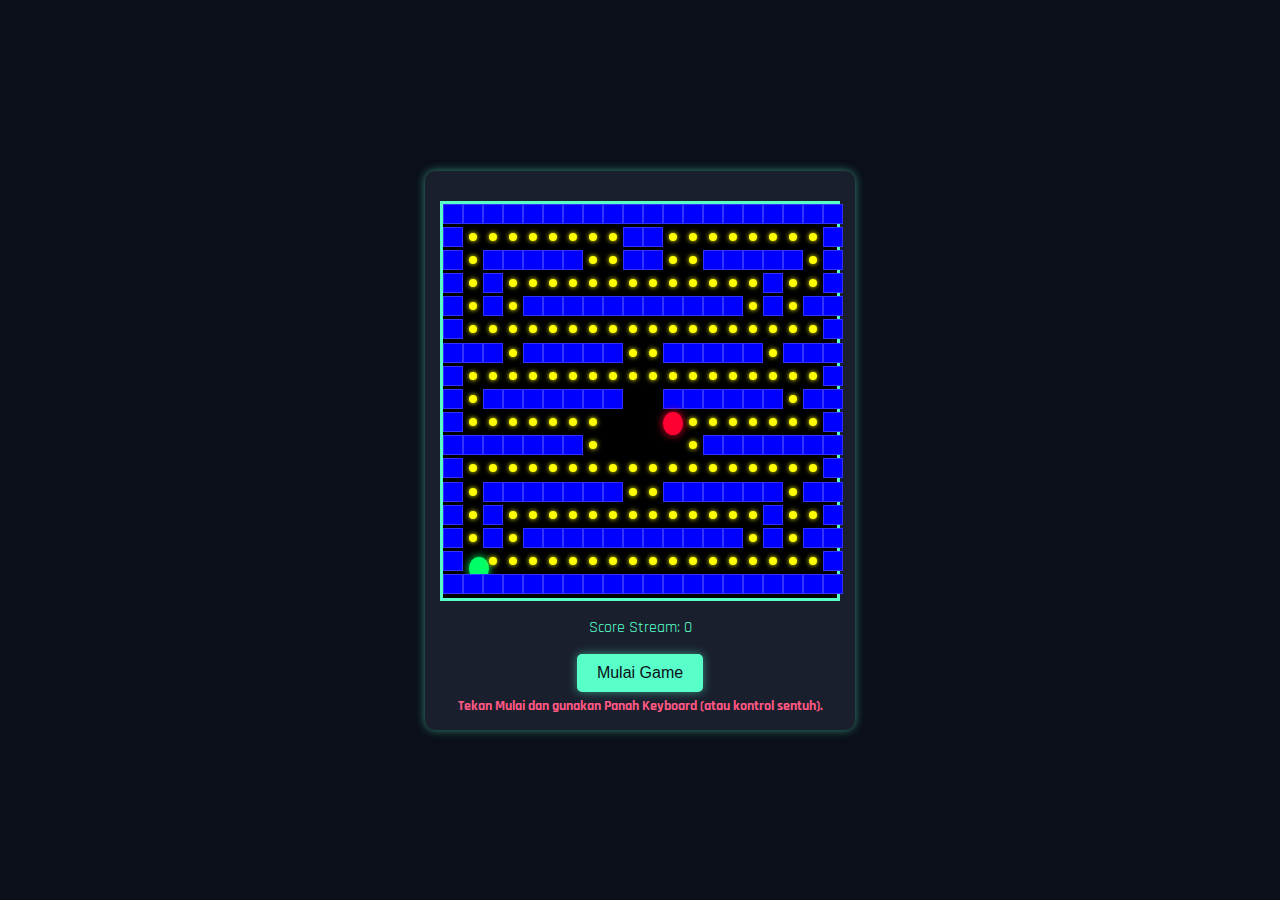
<file: pacman.html>
<!DOCTYPE html>
<html lang="en">
<head>
    <meta charset="UTF-8">
    <meta name="viewport" content="width=device-width, initial-scale=1.0">
    <title>Somnia Dream Streamer Game</title>
    <link rel="stylesheet" href="pacman.css"> 
    <link href="https://fonts.googleapis.com/css2?family=Rajdhani:wght@300;400;600;700&display=swap" rel="stylesheet">
</head>
<body>
    <div class="game-wrapper">
        
        <div id="grid-container">
            </div>

        <div class="game-info">
            <p>Score Stream: <span id="score">0</span></p>
            <button id="start-button">Mulai Game</button>
            <div id="status-message">Tekan Mulai dan gunakan Panah Keyboard (atau kontrol sentuh).</div>
        </div>

        <div class="controls-mobile">
            <div class="row-control">
                <button id="up-btn" data-key="ArrowUp">🔺</button>
            </div>
            <div class="row-control">
                <button id="left-btn" data-key="ArrowLeft">◀️</button>
                <button id="down-btn" data-key="ArrowDown">🔻</button>
                <button id="right-btn" data-key="ArrowRight">▶️</button>
            </div>
        </div>

    </div>

    <script src="pacman.js"></script> 
</body>
</html>
</file>
<file: pacman.css>
/* pacman.css - FINAL VERSION */

/* --- Reset dan Box Sizing Global --- */
*, *::before, *::after {
  box-sizing: border-box;
}

/* --- Styling Dasar Neon --- */
html, body {
  margin: 0;
  padding: 0;
  background-color: #0b0f19; /* Latar gelap yang sama dengan dashboard */
  color: #59ffc9; /* Warna teks neon */
  font-family: 'Rajdhani', sans-serif;
  display: flex;
  flex-direction: column;
  align-items: center;
  justify-content: center;
  min-height: 100vh;
}

/* --- Wrapper Game --- */
.game-wrapper {
  background-color: #1a1f2e;
  padding: 15px;
  border-radius: 10px;
  box-shadow: 0 0 10px rgba(89, 255, 201, 0.5);
  text-align: center;
  width: 100%;
  max-width: 500px;
}

/* --- Peta Game (GRID) --- */
#grid-container {
  width: 100%;
  max-width: 400px;
  aspect-ratio: 1 / 1;
  display: grid;
  grid-template-columns: repeat(20, 20px); /* default desktop */
  border: 3px solid #59ffc9;
  margin: 15px auto;
  background-color: #000;
}

/* --- Kotak Grid --- */
.square {
  width: 20px;
  height: 20px;
  position: relative;
  display: flex;
  justify-content: center;
  align-items: center;
}

/* --- Elemen Game --- */
.wall {
  background-color: #0000ff;
  border: 1px solid #3333ff;
  box-shadow: inset 0 0 5px rgba(0, 0, 255, 0.7);
}

.dot {
  background-color: #fffe00;
  border-radius: 50%;
  margin: 6px;
  height: 8px;
  width: 8px;
  box-shadow: 0 0 5px #fffe00;
}

.pac-man {
  background-color: #00ff66; /* Hijau neon */
  border-radius: 50%;
  box-shadow: 0 0 8px #00ff66;
  height: 100%;
  width: 100%;
}

.ghost {
  background-color: #ff0033; /* Merah terang */
  border-radius: 50%;
  box-shadow: 0 0 8px #ff0033;
  height: 100%;
  width: 100%;
}

/* --- Tombol Mulai --- */
#start-button {
  background-color: #59ffc9;
  color: #0b0f19;
  border: none;
  padding: 10px 20px;
  font-size: 1em;
  border-radius: 5px;
  cursor: pointer;
  box-shadow: 0 0 10px rgba(89, 255, 201, 0.5);
  transition: background-color 0.3s;
}

#start-button:hover {
  background-color: #33e6b2;
}

/* --- Status Game --- */
#status-message {
  margin-top: 5px;
  color: #ff5983;
  font-weight: bold;
  font-size: 0.9em;
}

/* --- Kontrol Sentuh Mobile --- */
.controls-mobile {
  margin-top: 20px;
  display: none;
  flex-direction: column;
  align-items: center;
}

.row-control {
  display: flex;
  gap: 10px;
  margin-bottom: 10px;
}

.controls-mobile button {
  background-color: #ff5983;
  color: #0b0f19;
  border: none;
  padding: 15px;
  font-size: 1.2em;
  border-radius: 8px;
  cursor: pointer;
  box-shadow: 0 0 10px rgba(255, 89, 131, 0.7);
  width: 60px;
  height: 60px;
  display: flex;
  justify-content: center;
  align-items: center;
}

/* --- Responsif Mobile --- */
@media (max-width: 600px) {
  .controls-mobile {
    display: flex;
  }

  #grid-container {
    max-width: 300px;
    grid-template-columns: repeat(20, 15px);
  }

  .square {
    width: 15px;
    height: 15px;
  }

  /* 🔧 Perbaikan visual dinding vertikal */
  .wall {
    border: 0.5px solid #3333ff;
    box-shadow: inset 0 0 2px rgba(0, 0, 255, 0.5);
  }

  /* 🍬 Ukuran dot lebih kecil dan proporsional */
  .dot {
    width: 5px;
    height: 5px;
    margin: 4px;
    box-shadow: 0 0 3px #fffe00;
  }
}
</file>
